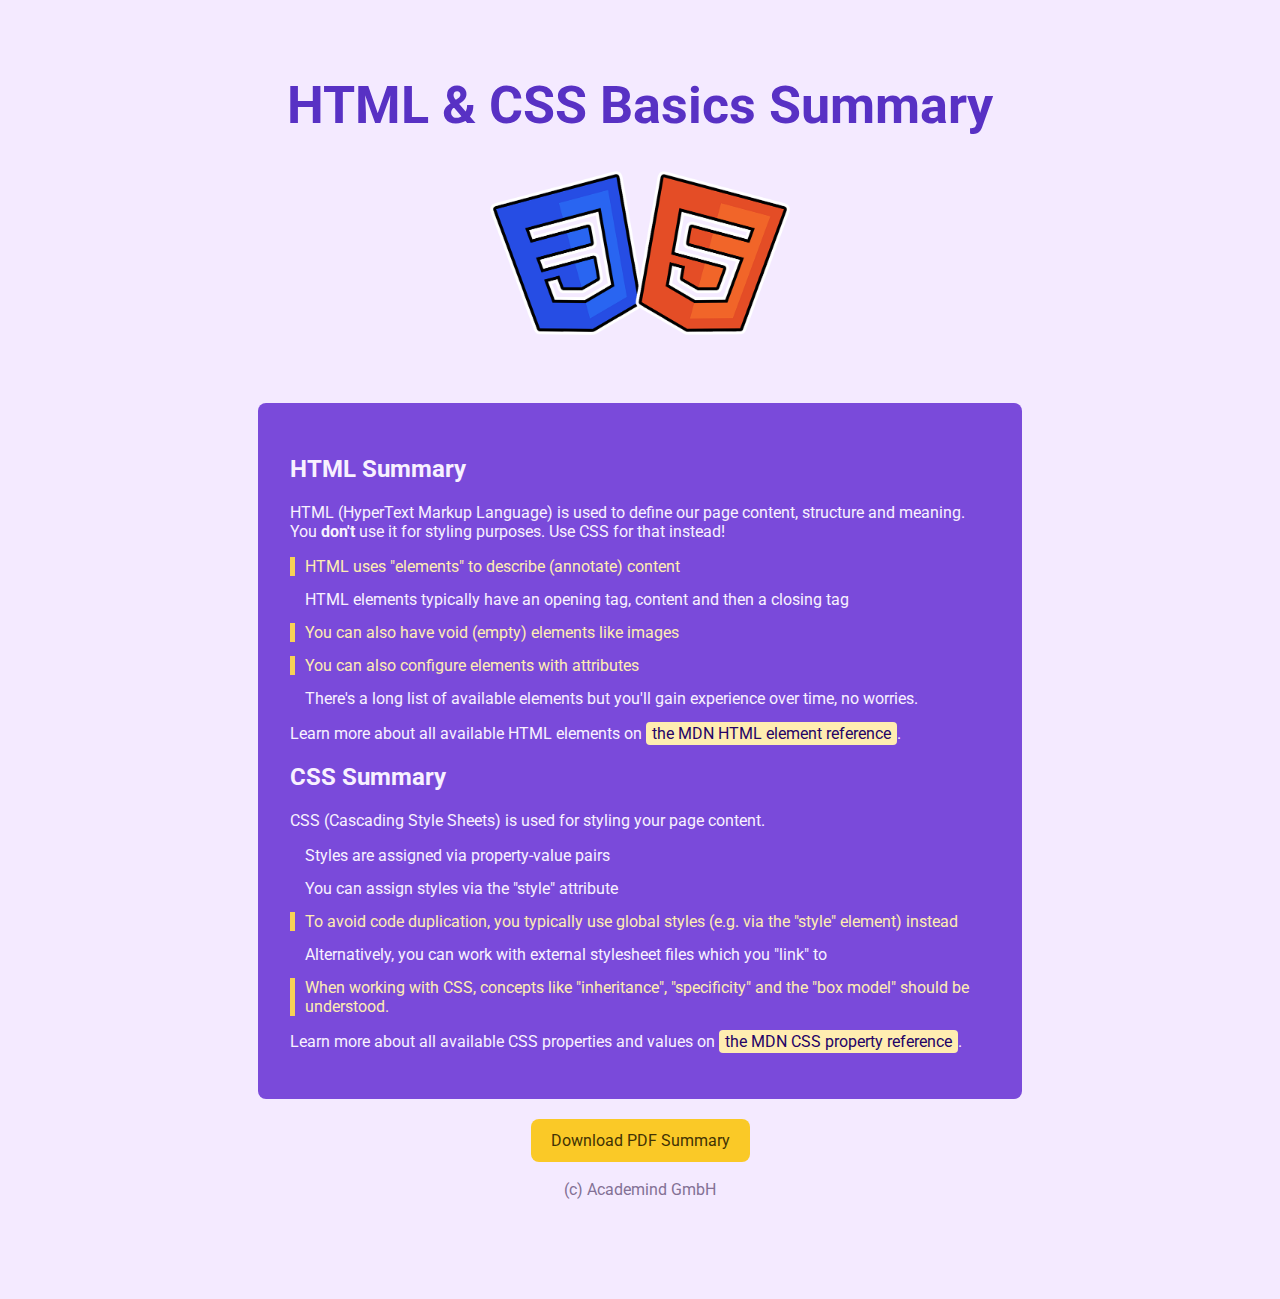
<file: practise /index.html>
<!DOCTYPE html>
<html lang="en">
  <head>
    <meta charset="UTF-8" />
    <title>HTML & CSS Basics Summary</title>

    <link rel="preconnect" href="https://fonts.gstatic.com" />
    <link
      href="https://fonts.googleapis.com/css2?family=Roboto:wght@400;900&display=swap"
      rel="stylesheet"
    />
    <link rel="stylesheet" href="styles/styles.css" />
    
   
  </head>
  <body>
    <header>
      <h1>HTML & CSS Basics Summary</h1>
      <img src="images/html-css.png" alt="HTML and CSS logos">
    </header>
    <main>
      <section>

      
      <h2>HTML Summary</h2>
      <p>
        HTML (HyperText Markup Language) is used to define our page content,
        structure and meaning. You <span class="highlight">don't</span> use it for styling purposes. Use CSS
        for that instead!
      </p>
      <ul id="hmtl-list">
        <li class="extra-important">HTML uses "elements" to describe (annotate) content</li>
        <li>
          HTML elements typically have an opening tag, content and then a
          closing tag
        </li>
        <li class="extra-important">You can also have void (empty) elements like images</li>
        <li class="extra-important">You can also configure elements with attributes</li>
        <li>
          There's a long list of available elements but you'll gain experience
          over time, no worries.
        </li>
      </ul>
      <p>
        Learn more about all available HTML elements on
        <a href="https://developer.mozilla.org/en-US/docs/Web/HTML/Element"
          >the MDN HTML element reference</a
        >.
      </p>

      </section>

      <section>

      <h2>CSS Summary</h2>
      <p>CSS (Cascading Style Sheets) is used for styling your page content.</p>
      <ul id="css-list">
        <li>Styles are assigned via property-value pairs</li>
        <li>You can assign styles via the "style" attribute</li>
        <li class="extra-important">
          To avoid code duplication, you typically use global styles (e.g. via
          the "style" element) instead
        </li>
        <li>
          Alternatively, you can work with external stylesheet files which you
          "link" to
        </li>
        <li class="extra-important">
          When working with CSS, concepts like "inheritance", "specificity" and
          the "box model" should be understood.
        </li>
      </ul>
      <p>
        Learn more about all available CSS properties and values on
        <a href="https://developer.mozilla.org/en-US/docs/Web/CSS/Reference"
          target="_blank">the MDN CSS property reference</a
        >.
      </p>
      </section>
    </main>
    <footer>
      <a href="pdfs/html-css-basics-summary.pdf" target="_blank"
        >Download PDF Summary</a
      >
      <p>(c) Academind GmbH</p>
    </footer>
  </body>
</html>
</file>
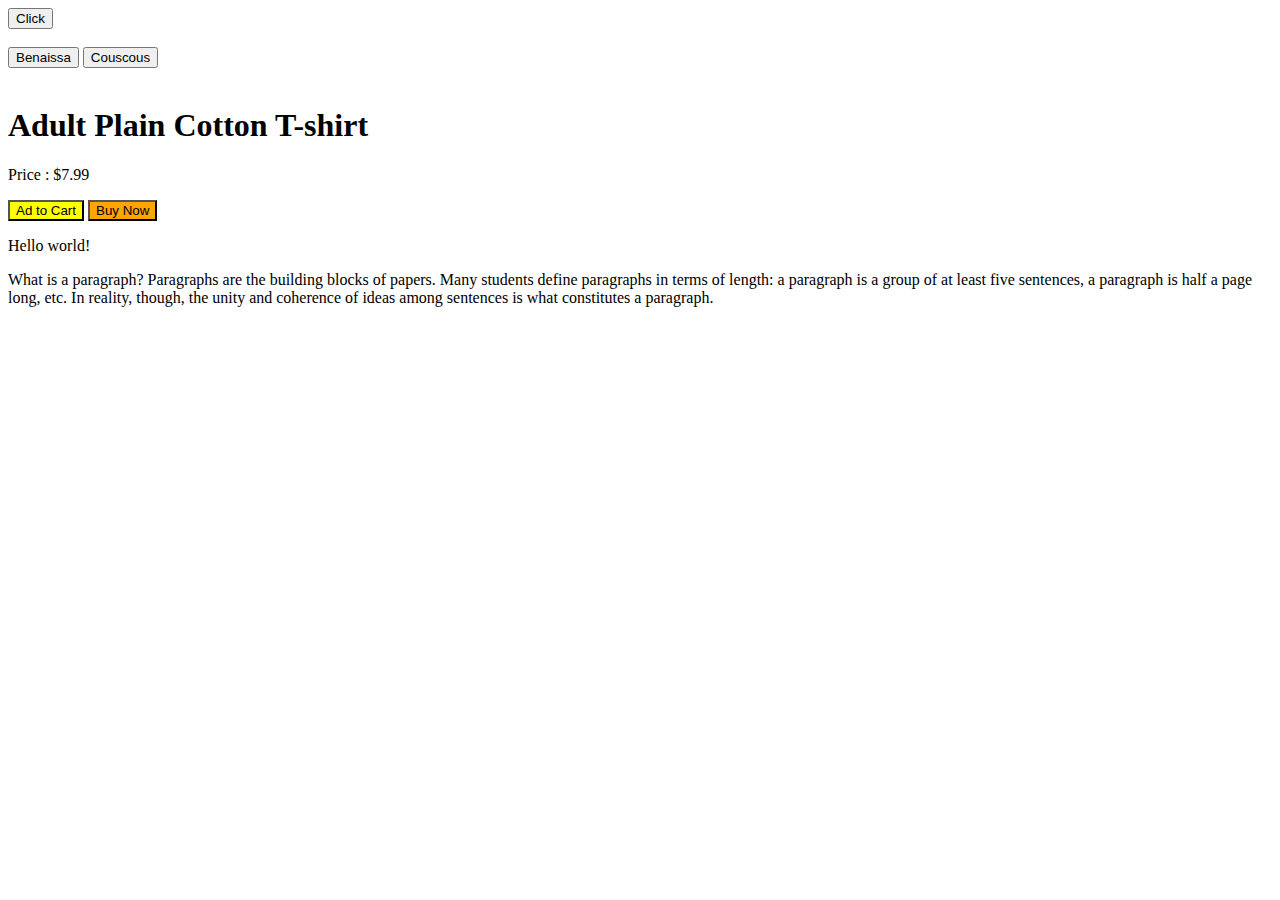
<file: 4a.html>
<!DOCTYPE html>
<html lang="en">
<head>
    <meta charset="UTF-8">
    <meta name="viewport" content="width=device-width, initial-scale=1.0">
    <title>Button</title>
</head>
<body>
    <button>Click</button>
    <br><br>
    <button>Benaissa</button>
    <button>Couscous</button>
    <br><br>

    <h1>Adult Plain Cotton T-shirt </h1>
    <p>Price : $7.99</p>

    <button style="background-color: yellow;" onclick="alert('Added')">Ad to Cart </button>
    <button style="background-color: orange;" onclick="alert('loading')">Buy Now</button>

    <p>Hello world!</p>
    <p>What is a paragraph? Paragraphs are the building blocks of papers. 
        Many students define paragraphs in terms of length:
         a paragraph is a group of at least five sentences, 
         a paragraph is half a page long, etc. In reality, though, 
         the unity and coherence of
         ideas among sentences is what constitutes a paragraph.
    </p>

    <script>
        alert("Purshused");
    </script>
</body>
</html>
</file>
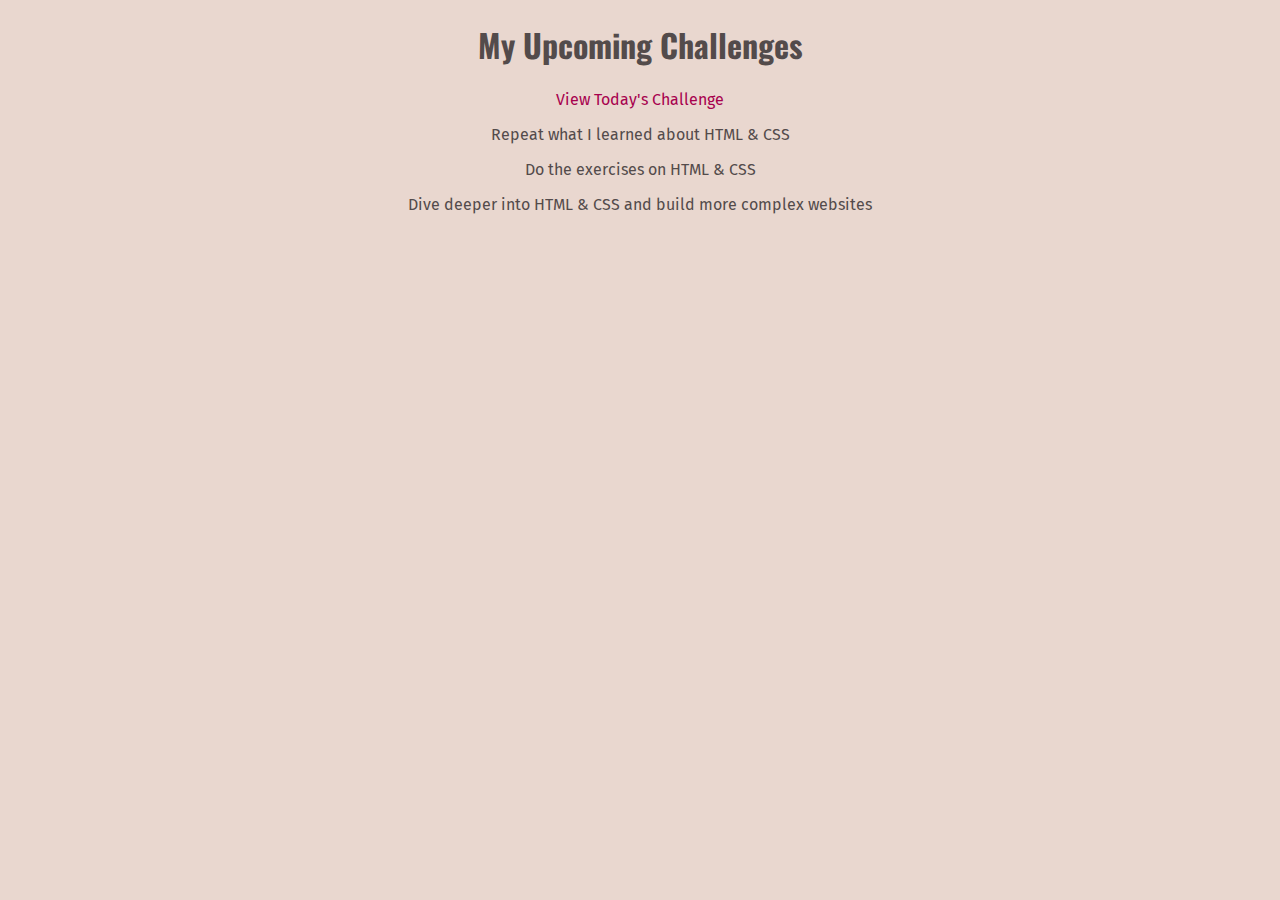
<file: practise /full-week.html>
<!DOCTYPE html>
<html lang="en">
  <head>
    <meta charset="UTF-8" />
    <title>My Upcoming Challenges</title>
    <link rel="preconnect" href="https://fonts.gstatic.com" />
    <link
      href="https://fonts.googleapis.com/css2?family=Fira+Sans:wght@400;700&family=Oswald:wght@700&display=swap"
      rel="stylesheet"
    />
    <link href="full-week.css" rel="stylesheet" />
  </head>
  <body>
    <h1>My Upcoming Challenges</h1>
    <a href="index.html">View Today's Challenge</a>
    <p>Repeat what I learned about HTML & CSS</p>
    <p>Do the exercises on HTML & CSS</p>
    <p>Dive deeper into HTML & CSS and build more complex websites</p>
  </body>
</html>
</file>
<file: practise /styles/styles.css>
body {
     font-family: 'Roboto', sans-serif;
    background-color: rgb(244, 234, 255);
  }
  
  h1 {
    font-size: 52px;
    color: rgb(88, 49, 196);
  }
  
  header {
    text-align: center;
    padding: 32px;
  }
  
  header img {
    width: 300px;
  }
  
  main {
    background-color: rgb(122, 74, 218);
    padding: 32px;
    margin: 32px auto;
    width: 700px;
    border-radius: 8px;
    color: rgb(248, 241, 255);
  }
  
  ul {
    margin: 0;
    padding: 0;
    list-style: none;
  }
  
  li {
    margin: 14px 0;
    padding-left: 10px;
    border-left: 5px solid transparent;
  }
  
  a {
    text-decoration: none;
    color: rgb(36, 3, 102);
    background-color: rgb(255, 237, 177);
    padding: 2px 6px;
    border-radius: 4px;
  }
  
  a:hover,
  a:active {
    background-color: rgb(250, 201, 39);
  }
  
  footer {
    text-align: center;
    margin-bottom: 100px;
  }
  
  footer p {
    color: rgb(131, 113, 149);
    margin-top: 30px;
  }
  
  footer a {
    padding: 12px 20px;
    border-radius: 8px;
    background-color: rgb(250, 201, 39);
    color: rgb(66, 51, 4);
  }
  
  footer a:hover,
  footer a:active {
    background-color: rgb(255, 186, 58);
  }
  
  .extra-important {
    color: rgb(255, 237, 177);
    border-color: rgb(247, 209, 85);
  }
  
  .highlight {
    font-weight: bold;
  }
</file>
<file: practise /full-week.css>
body {
    background-color: rgb(233, 215, 207);
    text-align: center;
    color: rgb(83, 75, 75);
  }
  
  h1 {
    font-family: 'Oswald', sans-serif;
  }
  
  p {
    font-family: 'Fira Sans', sans-serif;
  }
  
  a {
    font-family: 'Fira Sans', sans-serif;
    text-decoration: none;
    color: rgb(167, 1, 78);
  }
  
  a:hover {
    text-decoration: underline;
  }
</file>
